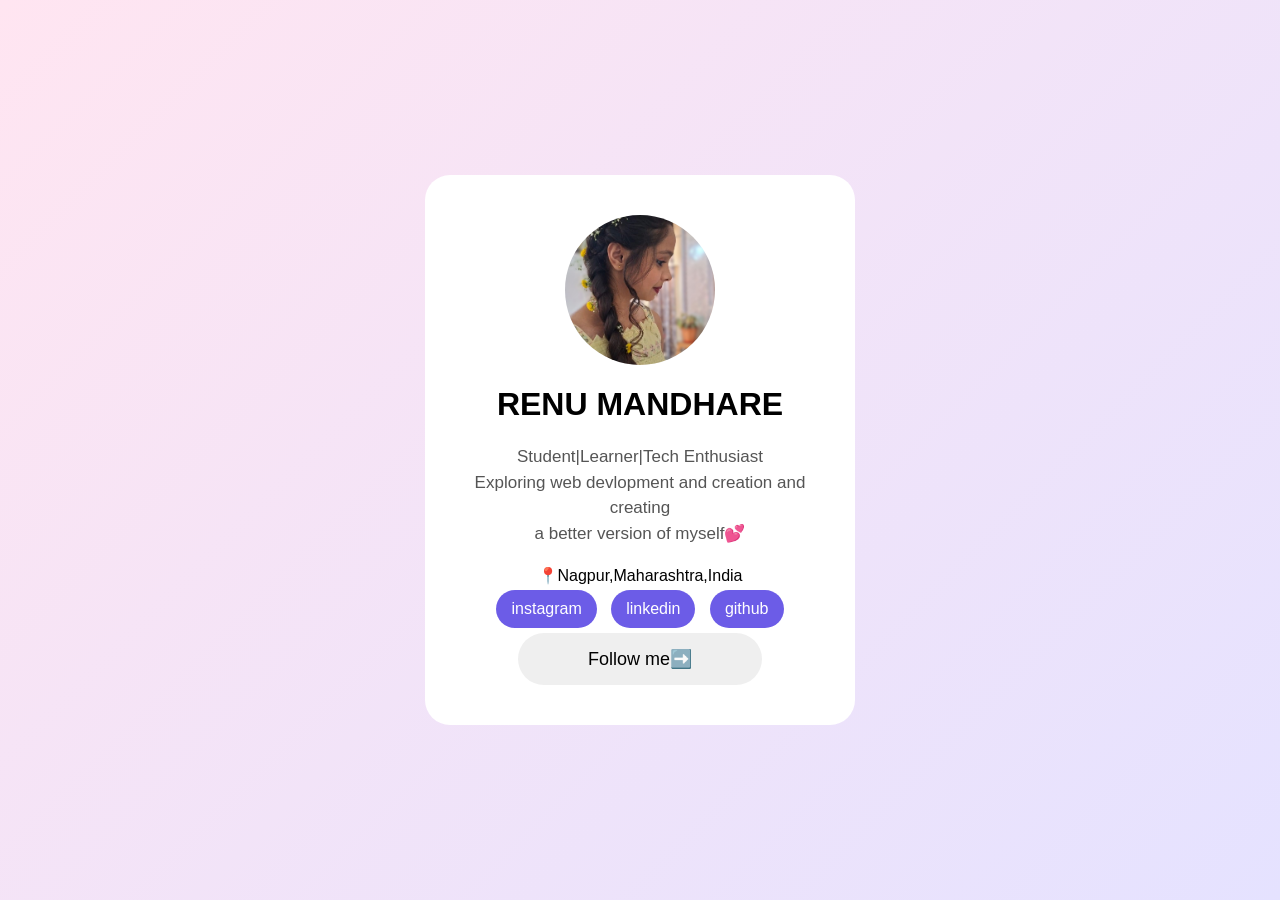
<file: index.html>
<html>
    <head>
        <title>my website</title>
        <link rel="stylesheet" href="style.css">
    </head>
    <body>
        <div class="my-profile">
            <img src="./renu.jpg" alt="profile picture" class="profile-img">
            <h1>RENU MANDHARE</h1>
            <p class="bio">
                Student|Learner|Tech Enthusiast<br>
             Exploring web devlopment and creation and creating <br>
             a better version of myself💕
            </p>
            <div class="location">
                📍Nagpur,Maharashtra,India
                </div>
            <div class="social-links">
            <a href="#">instagram</a>
            <a href="#">linkedin</a>
            <a href="#">github</a>
        </div>
        <button>Follow me➡️</button>
        </div>
    </body>
</html>
</file>
<file: style.css>
body{
   background:linear-gradient(135deg,#ffe5f1,#e5e2ff);
    font-family:arial,sans-serif;
    display:flex;
    justify-content:center;
    align-items:center;
    min-height:100hv;
    margin:0;


}
.my-profile{
    background-color:white;
    width:350px;
    padding:40px;
    margin:20px;
    text-align:center;
    border-radius :25px;
    box-shadow:rgb(153, 0, 255);
.profile-img{
    width:150px;
    height:150px;
    border-radius:50%;
    object-fit:cover;
}
.bio{
    color:#555;
    font-size:17px;
    line-height:1.5;
    margin:20px 0;
}
.social-links a{
    text-decoration:none;
    color:white;
    background-color:#6c5ce7;
    padding:10px 15px;
    margin:5px;
    border-radius:20px;
    display:inline-block;
}
button{
    background:linear-gradient(90deg,#6c3df5,#ed3fa9)
    color:white;
    border:none;
    padding:15px 70px;
    border-radius:30px;
    font-size:18px;
    cursor:pointer;
    transition:0.3s;
}
button:hover{
        transform:scale(1.05);
        box-shadow:red;
}
</file>
